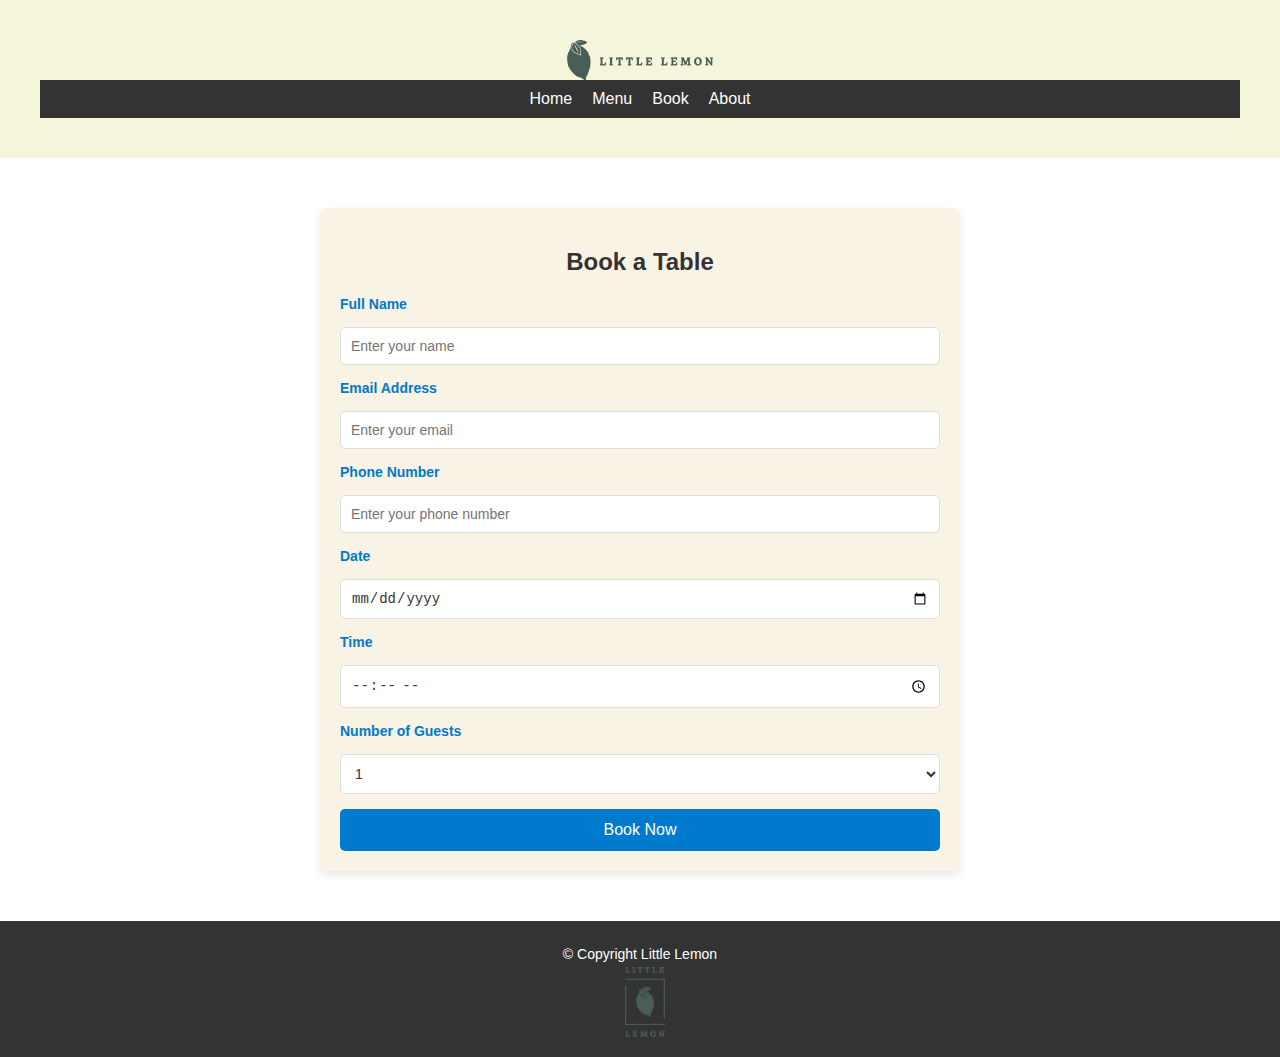
<file: Coursera-HTML&CSS/book.html>
<!DOCTYPE html>
<html lang="en">
<head>
    <meta charset="UTF-8">
    <meta name="viewport" content="width=device-width, initial-scale=1.0">
    <title>Book a Table - Little Lemon</title>
    <link rel="stylesheet" href="css/bookstyles.css">
</head>
<body>
<header>
    <div class="logo">
        <img src="img/Asset%2014@4x.png" alt="Little Lemon Logo" width="" height="547">
    </div>
    <nav class="navbar">
        <ul>
            <li><a href="home.html">Home</a></li>
            <li><a href="menu.html">Menu</a></li>
            <li><a href="book.html" class="active">Book</a></li>
            <li><a href="about.html">About</a></li>
        </ul>
    </nav>
</header>

<main>
    <div class="booking-container">
        <h1>Book a Table</h1>
        <form class="booking-form">
            <label for="name">Full Name</label>
            <input type="text" id="name" name="name" placeholder="Enter your name" required>

            <label for="email">Email Address</label>
            <input type="email" id="email" name="email" placeholder="Enter your email" required>

            <label for="phone">Phone Number</label>
            <input type="tel" id="phone" name="phone" placeholder="Enter your phone number" required>

            <label for="date">Date</label>
            <input type="date" id="date" name="date" required>

            <label for="time">Time</label>
            <input type="time" id="time" name="time" required>

            <label for="guests">Number of Guests</label>
            <select id="guests" name="guests" required>
                <option value="1">1</option>
                <option value="2">2</option>
                <option value="3">3</option>
                <option value="4">4</option>
                <option value="5">5</option>
                <option value="6">6</option>
            </select>

            <button type="submit" class="submit-button">Book Now</button>
        </form>
    </div>
</main>

<footer>
    <p>&copy; Copyright Little Lemon</p>
    <img src="img/Asset%2018@4x.png" alt="Little Lemon Logo" class="footer-logo">
</footer>
</body>
</html>
</file>
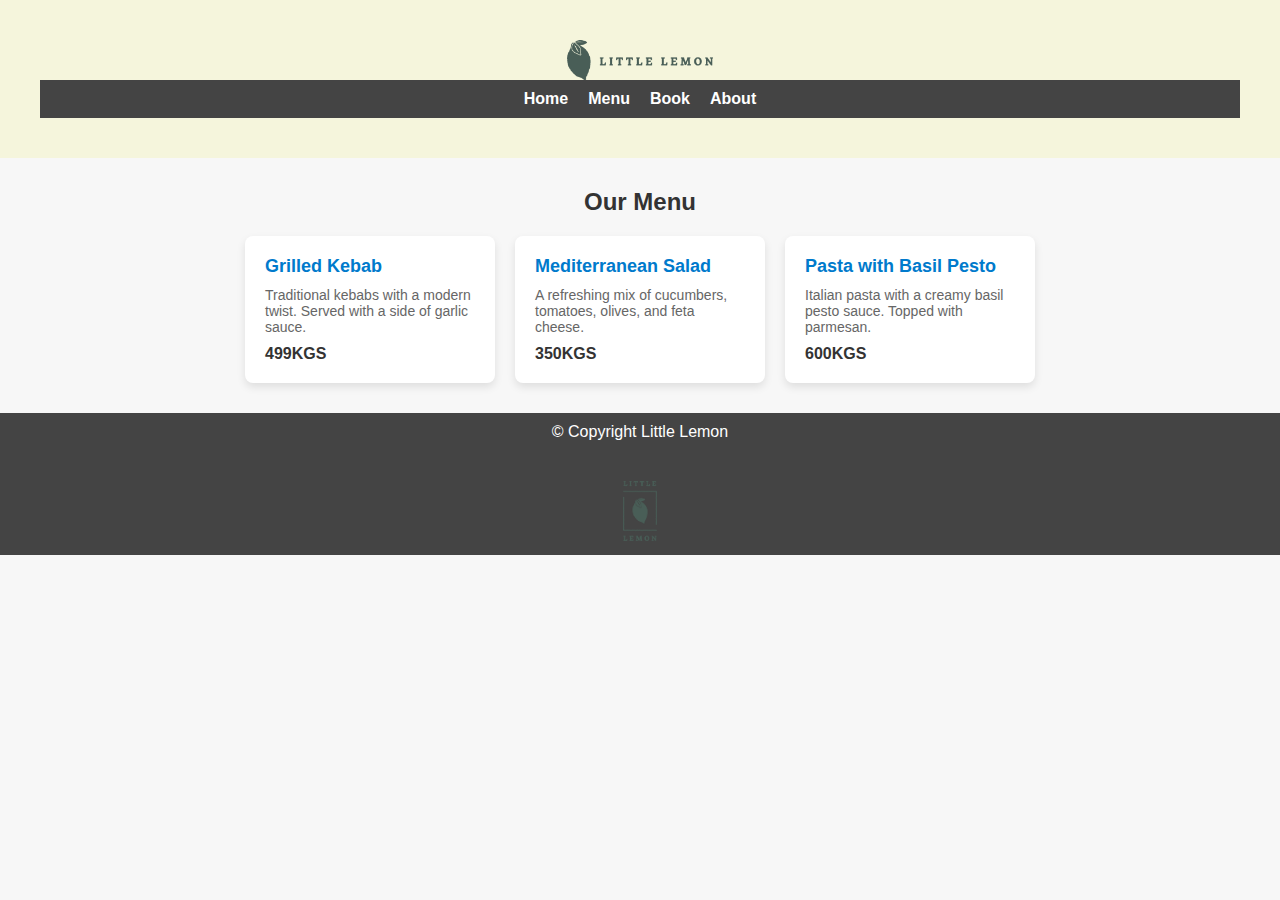
<file: Coursera-HTML&CSS/menu.html>
<!DOCTYPE html>
<html lang="en">
<head>
    <meta charset="UTF-8">
    <meta name="viewport" content="width=device-width, initial-scale=1.0">
    <title>Menu - Little Lemon</title>
    <link rel="stylesheet" href="css/menucss.css">
</head>
<body>
<header>
    <div class="logo">
        <img src="img/Asset%2014@4x.png" alt="Little Lemon Logo">
    </div>
    <nav class="navbar">
        <ul>
            <li><a href="home.html">Home</a></li>
            <li><a href="menu.html" class="active">Menu</a></li>
            <li><a href="book.html">Book</a></li>
            <li><a href="about.html">About</a></li>
        </ul>
    </nav>
</header>

<main>
    <section class="menu-container">
        <h1>Our Menu</h1>
        <div class="menu-items">
            <div class="menu-item">
                <h3>Grilled Kebab</h3>
                <p>Traditional kebabs with a modern twist. Served with a side of garlic sauce.</p>
                <p class="price">499KGS</p>
            </div>
            <div class="menu-item">
                <h3>Mediterranean Salad</h3>
                <p>A refreshing mix of cucumbers, tomatoes, olives, and feta cheese.</p>
                <p class="price">350KGS</p>
            </div>
            <div class="menu-item">
                <h3>Pasta with Basil Pesto</h3>
                <p>Italian pasta with a creamy basil pesto sauce. Topped with parmesan.</p>
                <p class="price">600KGS</p>
            </div>
        </div>
    </section>
</main>

<footer>
    <p>&copy; Copyright Little Lemon</p>
    <img src="img/Asset%2018@4x.png" alt="Little Lemon Logo" class="footer-logo">
</footer>
</body>
</html>
</file>
<file: Coursera-HTML&CSS/css/bookstyles.css>
/* Booking Container */
.booking-container {
    width: 80%;
    max-width: 600px;
    margin: 30px auto;
    padding: 20px;
    background-color: #f9f3e5; /* Soft ivory background */
    border-radius: 8px;
    box-shadow: 0px 4px 8px rgba(0, 0, 0, 0.1);
    text-align: center;
}

.booking-container h1 {
    font-size: 24px;
    margin-bottom: 20px;
    color: #333;
}

/* Booking Form */
.booking-form {
    display: flex;
    flex-direction: column;
    gap: 15px;
}

.booking-form label {
    font-size: 14px;
    color: #007acc; /* Accent color */
    text-align: left;
    font-weight: bold;
}

.booking-form input,
.booking-form select {
    padding: 10px;
    font-size: 14px;
    border: 1px solid #ddd;
    border-radius: 5px;
    background-color: #ffffff;
    color: #333;
}

.booking-form input:focus,
.booking-form select:focus {
    border-color: #007acc;
    outline: none;
    box-shadow: 0px 0px 5px rgba(0, 122, 204, 0.3);
}

/* Submit Button */
.submit-button {
    padding: 12px;
    font-size: 16px;
    color: #fff;
    background-color: #007acc; /* Accent color */
    border: none;
    border-radius: 5px;
    cursor: pointer;
    transition: background-color 0.3s ease;
}

.submit-button:hover {
    background-color: #005f99; /* Darker shade for hover */
}

.submit-button:active {
    background-color: #004f7a;
}

/* Responsive adjustments */
@media (max-width: 600px) {
    .booking-container {
        width: 90%;
        padding: 15px;
    }

    .booking-form input,
    .booking-form select {
        font-size: 13px;
    }

    .submit-button {
        font-size: 15px;
    }
}
/* Global Styles */
body {
    font-family: Arial, sans-serif;
    margin: 0;
    padding: 0;
    color: #333;
}

/* Header Styles */
header {
    background-color: #f5f5dc;
    text-align: center;
    padding: 40px;
}
    header .logo {
        display: flex;
        align-items: center;
        justify-content: center;
        gap: 10px;
    }
header .logo img {
    height: 40px; /* Small logo size */
    width: auto;
}
nav {
    background-color: #333;
    padding: 10px 0;
}

nav ul {
    list-style: none;
    padding: 0;
    margin: 0;
    display: flex;
    justify-content: center;
    gap: 20px;
}

nav a {
    color: #fff;
    text-decoration: none;
    font-size: 16px;
}

nav a:hover {
    color: #007acc;
}

/* Footer Styles */
footer {
    background-color: #333;
    color: #fff;
    padding: 20px 0;
    text-align: center;
}

.footer-logo {
    width: 40px; /* Small footer logo */
    height: auto;
    display: inline-block;
    margin-left: 10px;
    vertical-align: middle;
}

footer p {
    margin: 5px 0;
    font-size: 14px;
}

/* Main Content */
main {
    padding: 20px;
    text-align: center;
}

h1 {
    font-size: 28px;
    color: #007acc;
    margin: 20px 0;
}

/* Responsive Adjustments */
@media (max-width: 600px) {
    nav ul {
        flex-direction: column;
        gap: 10px;
    }
}
</file>
<file: Coursera-HTML&CSS/css/menucss.css>
* {
    margin: 0;
    padding: 0;
    box-sizing: border-box;
}

body {
    font-family: Arial, sans-serif;
    background-color: #f7f7f7;
    color: #333;
}

/* Header Logo Section */
header {
    background-color: #f5f5dc;
    text-align: center;
    padding: 40px;
}

header .logo {
    display: flex;
    align-items: center;
    justify-content: center;
    gap: 10px;
}

header .logo img {
    height: 40px; /* Small logo size */
    width: auto;
}

header h1 {
    color: #333;
    font-size: 24px;
    margin: 0;
}

/* Navigation Bar */
.navbar {
    background-color: #444; /* Dark background for nav */
    padding: 10px 0;
    text-align: center;
}

.navbar ul {
    list-style-type: none;
    display: flex;
    justify-content: center;
    gap: 20px;
}

.navbar ul li a {
    text-decoration: none;
    color: #ffffff;
    font-weight: bold;
}.menu-container {
    width: 80%;
    margin: 30px auto;
    text-align: center;
}

.menu-container h1 {
    font-size: 24px;
    margin-bottom: 20px;
    color: #333;
}

.menu-items {
    display: flex;
    flex-wrap: wrap;
    gap: 20px;
    justify-content: center;
}

.menu-item {
    width: 250px;
    background-color: #fff;
    border-radius: 8px;
    padding: 20px;
    box-shadow: 0px 4px 8px rgba(0, 0, 0, 0.1);
    text-align: left;
}

.menu-item h3 {
    font-size: 18px;
    color: #007acc;
    margin-bottom: 10px;
}

.menu-item p {
    font-size: 14px;
    color: #666;
}

.menu-item .price {
    font-weight: bold;
    font-size: 16px;
    color: #333;
    margin-top: 10px;
}
footer {
    background-color: #444;
    color: #ffffff;
    text-align: center;
    padding: 10px 0;
    position: relative;
}

.footer-logo {
    height: 60px;      /* Small footer logo size */
    width: auto;
    margin-top: 40px;
}
</file>
